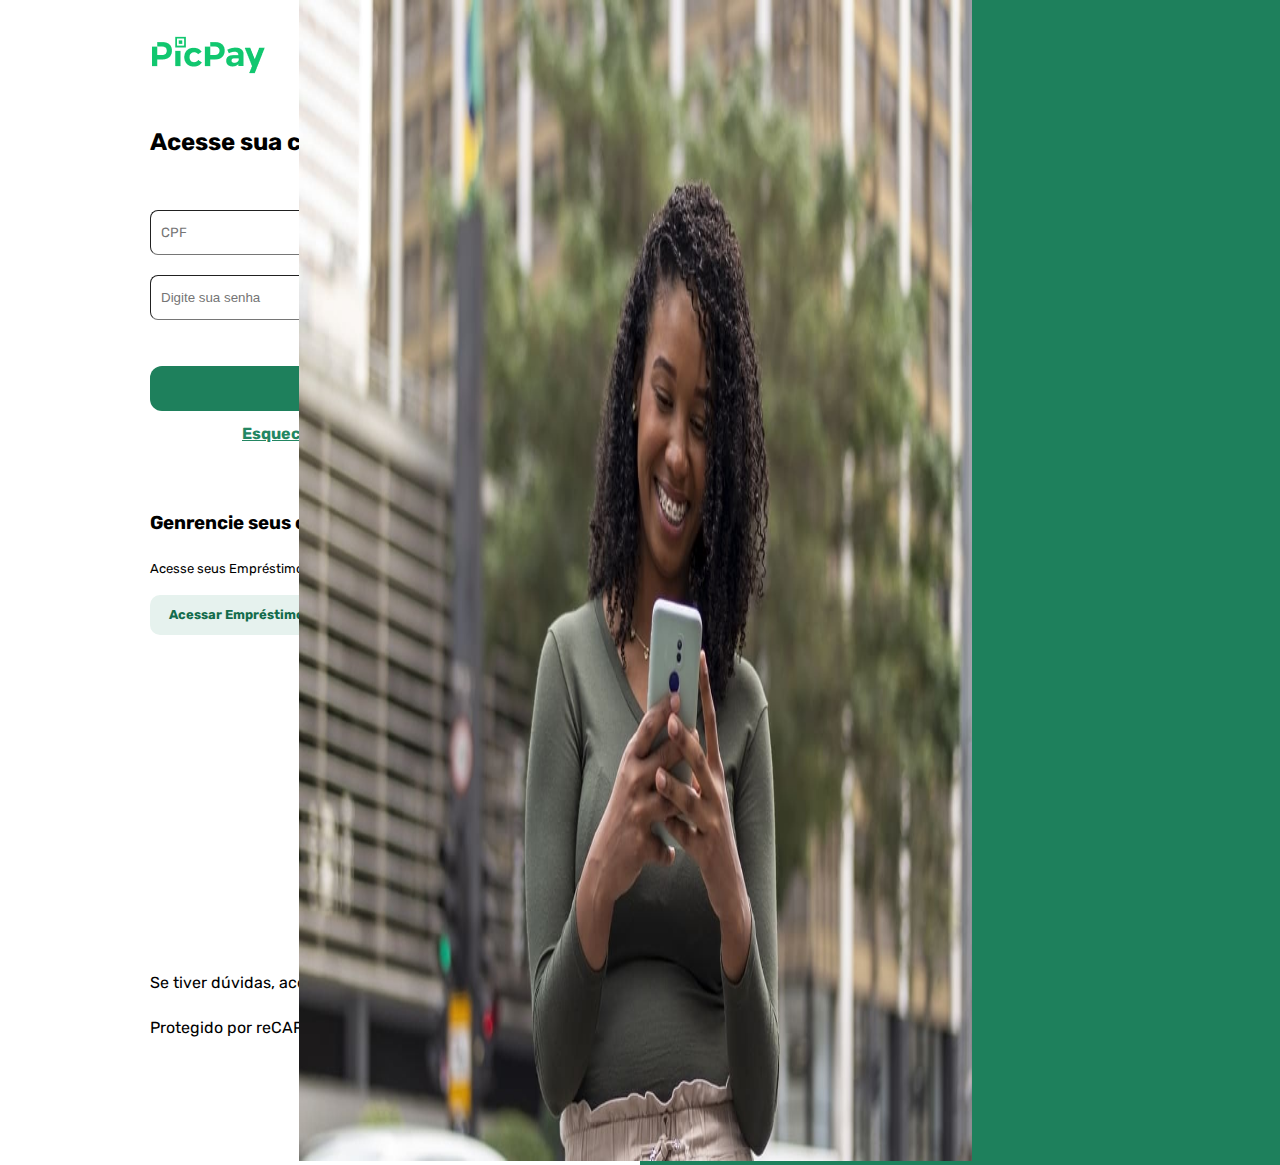
<file: index.html>
<!DOCTYPE html>
<html lang="pt-br">
<head>
    <link rel="stylesheet" href="style.css">
    <script src="script.js"></script>
    <meta charset="UTF-8">
    <meta name="viewport" content="width=device-width, initial-scale=1.0">
    <title>picpay</title>
</head>
<body>
    
    <section id="form">
        <div class="icon">
            <img src="assets/icon.png" alt="">
        </div>
        <h2>Acesse sua conta</h2><br>
        <div class="formulario">
            <input type="text" placeholder="CPF" name="CPF" id="CPF"> <br><br><br><br><br><br>
            <input type="password" placeholder="Digite sua senha" id="senha">
        </div><br>
        <button id="btn-enter" onclick="validar()">Entrar</button><br>
       <div id="sqsd">
         <a href="#" id="sqs"><strong>Esqueci minha senha</strong></a><br><br>
       </div>
        
            <h3 class="footer">Genrencie seus contratos</h3>
            <p id="font">Acesse seus Empréstimos sem precisar de conta.</p>
            <div id="botao-esq">
            </div><input type="button" value="Acessar Empréstimos" id="bnt-emp" class="esquerda">
            <br><br>
        </section>
        <footer>
            <p>Se tiver dúvidas, acesse a <a href="#" class="footer">Central de ajuda.</a><br>
                Protegido por reCAPTCHA. <a href="#" class="footer">Privacidade</a> e <a href="#" class="footer">Termos de uso</a>
                
            </footer>
            <div class="container">
                <div class="image">
                    <img src="assets/img-back.jpg" alt="" id="imagem">
                </div>
            </div>
            </p>
            <script>
                var cpf = document.getElementById('CPF')
                function validar(){ 
                    if(CPF.value => 11){

                    } 

                }
            </script>
</body>
</html>
</file>
<file: style.css>
@import url('https://fonts.googleapis.com/css2?family=Flow+Circular&display=swap');
@import url('https://fonts.googleapis.com/css2?family=Flow+Circular&family=Rubik:ital,wght@0,300..900;1,300..900&display=swap');
*{
    padding: 0;
    margin: 0;
    box-sizing: border-box;
}
body{
   
    text-align: left;
    justify-content: flex-start;
    height: 100vh;
    font-family: "Rubik", sans-serif;
    background: linear-gradient(to right, #ffffff 50%, #1e805c 50%);
    
}
section#form{
    
    height: 100%;
    width: 500px;
    padding-left: 150px;
    border-radius: 15px;
    text-align: left;
    justify-content: left;
    line-height: 45px;
    
}
.icon{
    padding-top: 35px;
    padding-bottom: 45px;
    justify-content: left;
    display: flex;
    
}
#btn-enter{
    background-color: #1e805c;
    height: 45px;
    width: 350px;
    border-radius: 12px;
    border-style: none;
    color: white;
    font-family: "Rubik", sans-serif;
    font-weight: 600;
}
#btn-enter:hover{
    background-color: #238662;
    cursor: pointer;
}
input#CPF{
    height: 45px;
    width: 350px;
    padding-left: 10px;
    border-radius: 8px;
    border-width: 0.1px;
    font-family: "Rubik", sans-serif;
  
}
input#senha{
    height: 45px;
    width: 350px;
    padding-left: 10px;
    border-radius: 8px;
    border-width: 0.1px;
    font-family:'Segoe UI', Tahoma, Geneva, Verdana, sans-serif;
    font-weight: 400;
}
.formulario{
    line-height: 4px;
}
h1{
    text-align: left;
    font-size: 30px;
}
a#sqs{
    color: #238662;
    font-size: 16px;
    
}

#font{
    font-family: "Rubik", sans-serif;
    font-size: small;
    text-align: left;
}
#bnt-emp{
    background-color: #E6F2EE;
    border-style: none;
    height: 40px;
    width: 180px;
    border-radius: 10px;
    color: #136C4C;
    font-size: small;
    font-family:"Rubik", sans-serif;
    font-weight: 700;
}
#botao-esq{
    display: flex;
    justify-content: left;
    justify-items: left;
    text-align: left;
}
a.footer{
    color: #136C4C;
    font-weight: 600 ;
}
#sqsd{
    display: flex;
    justify-content: center;
}
footer{
    padding-top: 60px;
    padding-left: 150px;
    border-radius: 15px;
    text-align: left;
    justify-content: left;
    line-height: 45px;
}


.section-left {
    flex: 1; /* A seção à esquerda ocupará o espaço restante */
    padding: 20px; /* Espaçamento dentro da seção */
}

.container {
    position: absolute; /* Permite que o contêiner fique fixo na tela */
    top: 0; /* Alinha ao topo */
    right: 0; /* Alinha à direita */
    width: 109vh; /* Define uma largura para a imagem */
}

.image img {
    
   justify-content: center;
    width: 673px; /* Limita a largura da imagem ao tamanho do contêiner */
    height: 129vh; /* Mantém a proporção da imagem */
}
</file>
